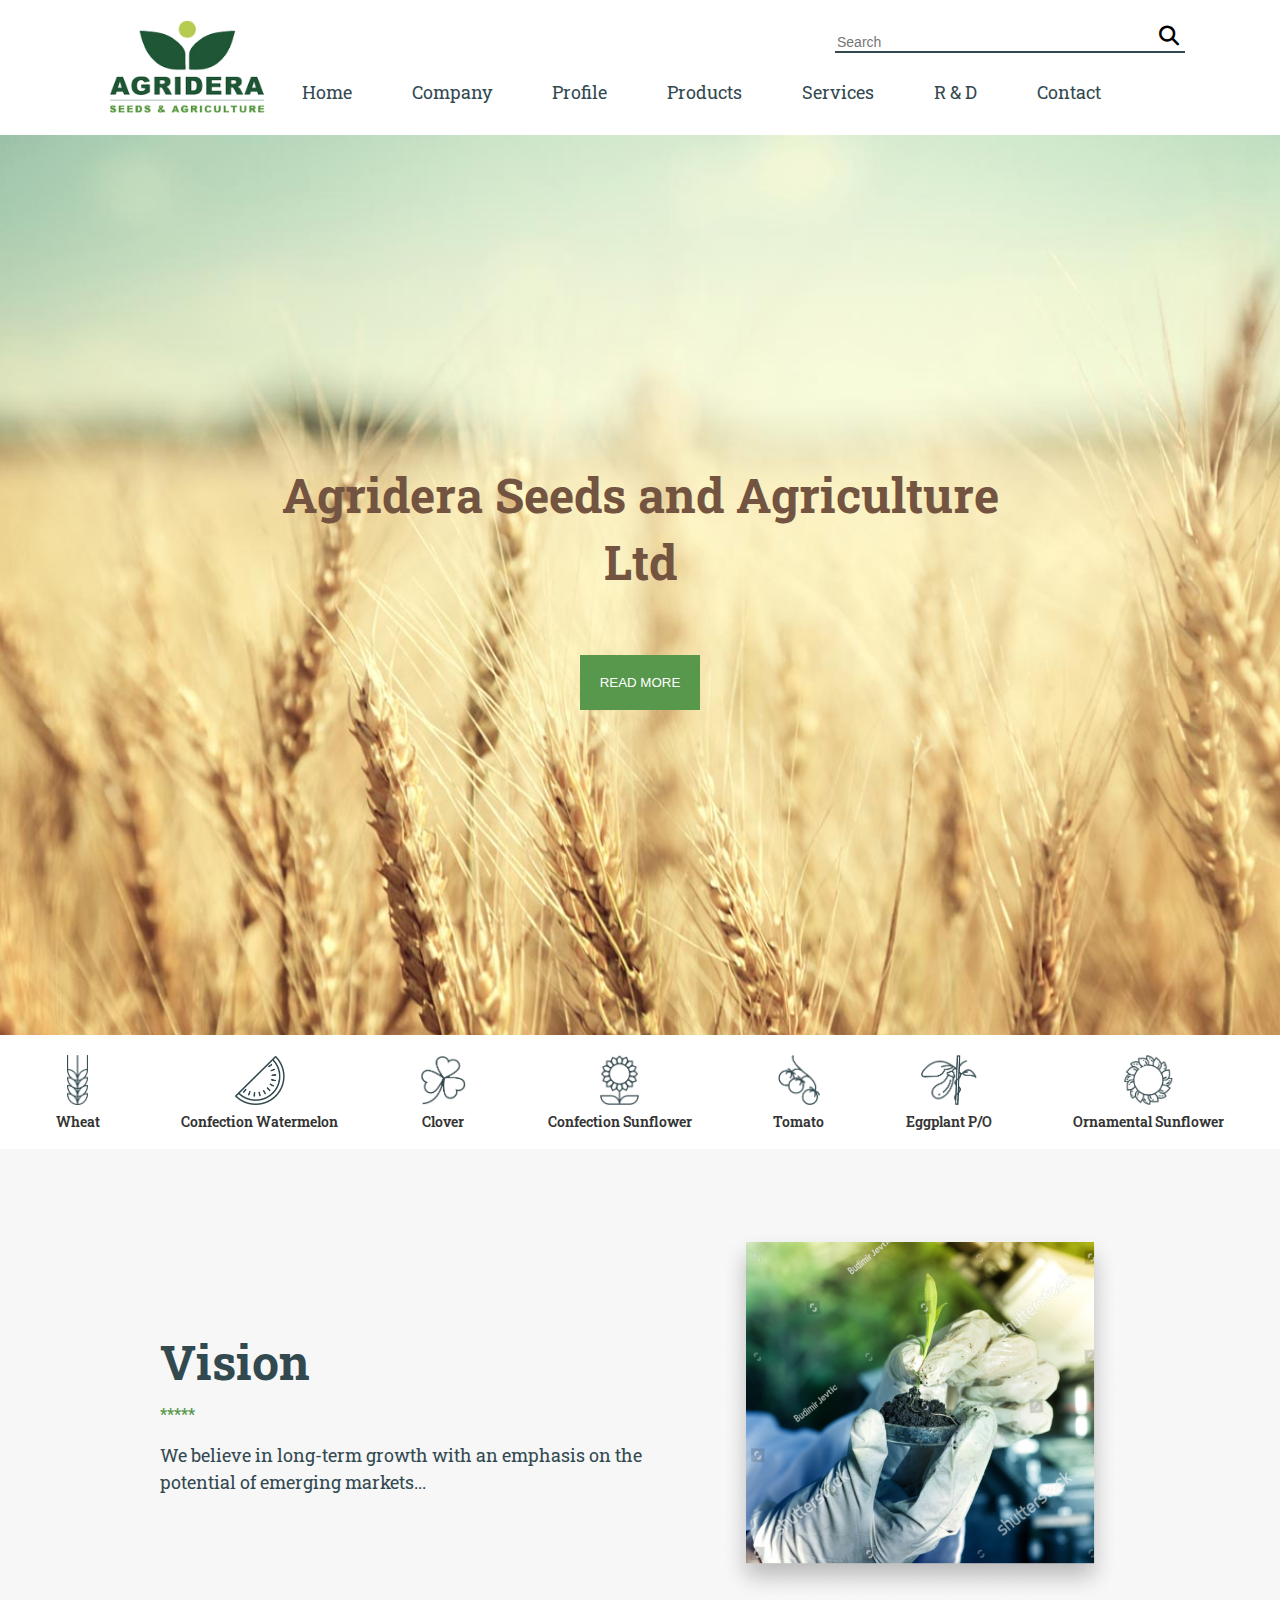
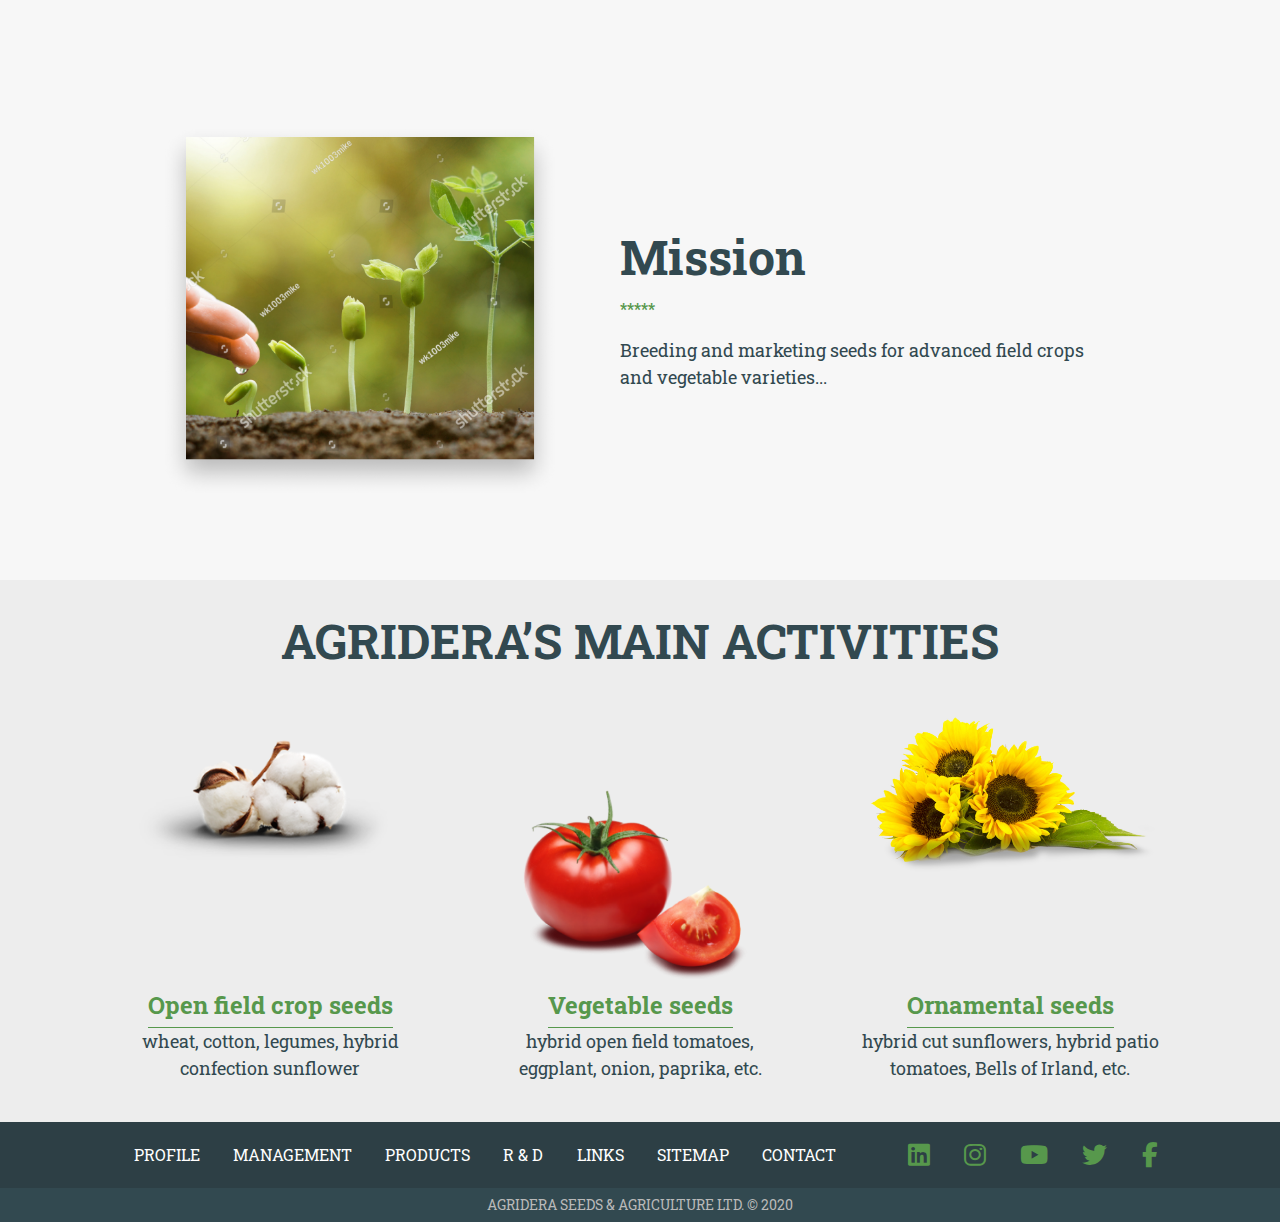
<file: index.html>
<!DOCTYPE html>
<html lang="en">
  <head>
    <meta charset="UTF-8" />
    <meta name="viewport" content="width=device-width, initial-scale=1.0" />
    <title>Homepage</title>
    <link rel="preconnect" href="https://fonts.googleapis.com" />
    <link rel="preconnect" href="https://fonts.gstatic.com" crossorigin />
    <link
      href="https://fonts.googleapis.com/css2?family=Roboto+Slab:wght@100..900&display=swap"
      rel="stylesheet"
    />
    <link
      href="https://cdnjs.cloudflare.com/ajax/libs/font-awesome/6.4.2/css/all.min.css"
      rel="stylesheet"
    />
    <link rel="stylesheet" href="css/reset.css" />
    <link rel="stylesheet" href="css/styles.css" />
    <script src="js/load-header-footer.js" defer></script>
  </head>
  <body>
    <div id="header"></div>

    <main>
      <div class="mainContainer">
        <div class="imgContainer">
          <img class="bgImg" src="images/home-bg.png" alt="home-bg" />
        </div>
        <div class="mainInfo">
          <h1 class="mainTitle">Agridera Seeds and Agriculture Ltd</h1>
          <button class="btn">READ MORE</button>
        </div>
      </div>

      <div class="cropsContainer">
        <div class="item">
          <img src="images/wheat.png" alt="Wheat" class="icon" />
          <p class="name">Wheat</p>
        </div>
        <div class="item">
          <img
            src="images/watermelon.png"
            alt="Confection Watermelon"
            class="icon"
          />
          <p class="name">Confection Watermelon</p>
        </div>
        <div class="item">
          <img src="images/clover.png" alt="Clover" class="icon" />
          <p class="name">Clover</p>
        </div>
        <div class="item">
          <img
            src="images/sunflower.png"
            alt="Confection Sunflower"
            class="icon"
          />
          <p class="name">Confection Sunflower</p>
        </div>
        <div class="item">
          <img src="images/tomato.png" alt="Tomato" class="icon" />
          <p class="name">Tomato</p>
        </div>
        <div class="item">
          <img src="images/eggplant.png" alt="Eggplant P/O" class="icon" />
          <p class="name">Eggplant P/O</p>
        </div>
        <div class="item">
          <img
            src="images/ornamental-sunflower.png"
            alt="Ornamental Sunflower"
            class="icon"
          />
          <p class="name">Ornamental Sunflower</p>
        </div>
      </div>

      <div class="sectionWrapper">
        <div class="sectionsContainer">
          <div class="section">
            <div class="sectionInfo">
              <h2 class="secTitle">Vision</h2>
              <p class="secDecoratEl">*****</p>
              <p class="secDescription">
                We believe in long-term growth with an emphasis on the potential
                of emerging markets...
              </p>
            </div>
            <div class="secImgWrapper">
              <img src="images/vision.png" alt="Vision" class="sectionImg" />
            </div>
          </div>
          <div class="section sectionReverse">
            <div class="sectionInfo">
              <h2 class="secTitle">Mission</h2>
              <p class="secDecoratEl">*****</p>
              <p class="secDescription">
                Breeding and marketing seeds for advanced field crops and
                vegetable varieties...
              </p>
            </div>
            <div class="secImgWrapper">
              <img src="images/mission.png" alt="Mission" class="sectionImg" />
            </div>
          </div>
        </div>
      </div>

      <div class="seedWrapper">
        <h2 class="seedTitleH2">AGRIDERA’S MAIN ACTIVITIES</h2>
        <div class="seedList">
          <div class="seedItem">
            <img
              src="images/active-cotton.png"
              alt="Open field crop seeds"
              class="seedImg"
            />
            <h3 class="seedTitle cotton">Open field crop seeds</h3>
            <p class="seed">
              wheat, cotton, legumes, hybrid confection sunflower
            </p>
          </div>
          <div class="seedItem">
            <img
              src="images/active-tomato.png"
              alt="Vegetable seeds"
              class="seedImg"
            />
            <h3 class="seedTitle">Vegetable seeds</h3>
            <p class="seed">
              hybrid open field tomatoes, eggplant, onion, paprika, etc.
            </p>
          </div>
          <div class="seedItem">
            <img
              src="images/active-sunflower.png"
              alt="Ornamental seeds"
              class="seedImg"
            />
            <h3 class="seedTitle">Ornamental seeds</h3>
            <p class="seed">
              hybrid cut sunflowers, hybrid patio tomatoes, Bells of Irland,
              etc.
            </p>
          </div>
        </div>
      </div>
    </main>

    <div id="footer"></div>
  </body>
</html>
</file>
<file: css/styles.css>
:root {
  --main-color: #324950;
  --brown-color: #735440;
  --green-color: #57984c;
  --red-color: #cf2333;
}

body {
  font-family: 'Roboto Slab', serif;
  color: var(--main-color);
}

/* Header */
.menuLink.activeLink {
  background-color: green;
  color: white;
  padding: 10px 20px;
  border-radius: 20px;
}

.container {
  max-width: 1130px;
  width: 100%;
  margin: 20px auto;
  display: flex;
  justify-content: space-between;
  align-items: center;
  padding: 0 20px;
  position: relative;
}

.logo {
  max-width: 225px;
  width: 100%;
}

.menuContainer {
  display: flex;
  gap: 10px;
  flex-wrap: wrap;
}

.menuLink {
  font-size: 18px;
  text-decoration: none;
  color: var(--main-color);
  margin-right: 10px;
  padding: 10px 20px;
}

.inputWrapper {
  display: flex;
  position: relative;
  max-width: 350px;
  margin-left: auto;
}

.input {
  border: none;
  border-bottom: 2px solid var(--main-color);
  margin-bottom: 20px;
  max-width: 350px;
  width: 100%;
  padding-top: 10px;
  font-size: 14px;
  position: relative;
}

.input:focus {
  outline: none;
  border-bottom: 2px solid var(--main-color);
}

.btnLup {
  border: none;
  background-color: inherit;
  cursor: pointer;
  font-size: 20px;
  position: absolute;
  right: 0;
}

.menuWrapper {
  min-width: 300px;
  width: 100%;
}

.menuToggle {
  display: none;
}

.burgerButton {
  display: none;
  flex-direction: column;
  cursor: pointer;
  gap: 5px;
  width: 30px;
}

.burgerButton span {
  background: var(--main-color);
  height: 3px;
  width: 100%;
  transition: 0.3s;
}

.menuContainer {
  display: flex;
  gap: 10px;
  z-index: 100;
}

.menuLink {
  font-size: 18px;
  text-decoration: none;
  color: var(--main-color);
  padding: 10px 20px;
}

@media screen and (max-width: 1024px) {
  .container {
    flex-direction: column;
    gap: 20px;
  }

  .inputWrapper {
    margin: 0 auto;
  }

  .burgerButton {
    position: absolute;
    right: 20px;
    top: 0;
    display: flex;
  }

  .menuContainer {
    display: none;
    flex-direction: column;
    position: absolute;
    right: 0;
    top: 50px;
    background: white;
    width: 300px;
    box-shadow: 0px 4px 6px rgba(0, 0, 0, 0.1);
    padding: 10px;
  }

  .menuToggle:checked + .burgerButton + .menuContainer {
    display: flex;
  }
}

/* Footer */

.footerWrapper {
  display: flex;
  justify-content: center;
  align-items: center;
  flex-wrap: wrap;
  gap: 20px;
  padding: 20px;
  background-color: #2d3f45;
}

.footerLinks {
  display: flex;
  justify-content: space-around;
  max-width: 725px;
  width: 100%;
  gap: 10px;
  flex-wrap: wrap;
}

.link {
  text-decoration: none;
  color: white;
}

.socialNetworkWrapper {
  display: flex;
  justify-content: space-between;
  max-width: 250px;
  width: 100%;
  gap: 10px;
  margin-left: 40px;
}

.socialLink {
  color: #57984c;
  font-size: 25px;
}

.secondFooter {
  padding: 10px;
  font-size: 14px;
  text-align: center;
  color: #b9b9b9;
  background-color: #324950;
}

@media screen and (max-width: 650px) {
  .footerWrapper {
    flex-direction: column;
  }

  .footerLinks {
    margin-bottom: 20px;
    max-width: 120px;
  }

  .socialNetworkWrapper {
    margin-left: 0;
  }
}

/* Home */
.mainContainer {
  position: relative;
  height: 100vh;
  display: flex;
  justify-content: center;
  align-items: center;
}

.imgContainer {
  position: absolute;
  top: 0;
  left: 0;
  width: 100%;
  height: 100%;
  overflow: hidden;
  display: flex;
  justify-content: center;
  align-items: center;
}

.bgImg {
  width: 100%;
  height: 100%;
  object-fit: cover;
}

.mainInfo {
  padding: 10px;
  position: relative;
  display: flex;
  flex-direction: column;
  align-items: center;
  justify-content: center;
  text-align: center;
  max-width: 805px;
  width: 100%;
}

.mainTitle {
  color: var(--brown-color);
  font-size: 48px;
  font-weight: 700;
  line-height: 1.4;
}

.btn {
  margin-top: 60px;
  padding: 20px;
  border: none;
  color: white;
  background-color: var(--green-color);
  cursor: pointer;
  transition: 0.2s linear;
}

.btn:hover {
  background-color: #64bb55;
}

/* Crops Section */
.cropsContainer {
  display: flex;
  justify-content: space-around;
  align-items: center;
  flex-wrap: wrap;
  gap: 10px;
  padding: 20px;
}

.item {
  display: flex;
  flex-direction: column;
  align-items: center;
  text-align: center;
}

.icon {
  height: 50px;
}

.name {
  margin-top: 10px;
  font-size: 14px;
  font-weight: 600;
  color: #333;
}

.sectionWrapper {
  background-color: #f7f7f7;
  overflow: hidden;
}

.sectionsContainer {
  max-width: 1000px;
  margin: 0 auto;
  display: flex;
  flex-direction: column;
  gap: 40px;
  padding: 40px 20px;
}

.section {
  display: flex;
  align-items: center;
  justify-content: space-between;
  gap: 20px;
  padding: 40px 0;
  position: relative;
}

.sectionReverse {
  flex-direction: row-reverse;
}

.sectionInfo {
  max-width: 500px;
}

.secTitle,
.seedTitleH2 {
  font-size: 48px;
  font-weight: 700;
  color: var(--main-color);
}

.secDecoratEl {
  margin: 20px 0;
  color: var(--green-color);
  font-weight: 700;
}

.secDescription {
  font-size: 18px;
  line-height: 1.5;
  color: var(--main-color);
}

.secImgWrapper {
  max-width: 400px;
}

.sectionImg {
  width: 100%;
  border-radius: 10px;
}

.seedWrapper {
  background-color: #ededed;
  padding: 30px;
}

.seedTitleH2 {
  text-align: center;
  line-height: 1.3;
}

.seedList {
  display: flex;
  flex-wrap: wrap;
  justify-content: center;
  gap: 50px;
}

.seedItem {
  max-width: 300px;
  min-width: 200px;
  display: flex;
  flex-direction: column;
  align-items: center;
  margin: 10px;
  text-align: center;
}

.seedImg {
  width: 100%;
  margin-bottom: auto;
}

.seedTitle {
  margin-top: 10px;
  border-bottom: 1px solid var(--green-color);
  padding-bottom: 10px;
  text-align: center;
  font-size: 24px;
  font-weight: 700;
  color: var(--green-color);
}

.seed {
  font-size: 18px;
  line-height: 1.5;
}

@media screen and (max-width: 768px) {
  .section {
    flex-direction: column;
    text-align: center;
  }
}

/* Products */

.main {
  background-color: #fcf0f0;
}

.productsContainer {
  max-height: 60vh;
}

.secTitleProduct {
  margin: 50px 0;
}

.dicorateEl {
  color: var(--green-color);
  margin-bottom: 50px;
}

.productsWrapper {
  max-width: 1150px;
  width: 100%;
  margin: 0 auto;
  padding: 20px;
}

.paragraf,
.paragrafLeftBorder {
  margin-bottom: 20px;
  line-height: 1.4;
}

.boldText {
  font-weight: 700;
}

.paragrafLeftBorder {
  border-left: 4px solid #eb5757;
  padding: 5px;
  padding-left: 30px;
}

.tomatInfoContainer {
  display: flex;
  flex-wrap: wrap;
  justify-content: space-between;
  gap: 20px;
  background-color: white;
  margin-top: 40px;
}

.tomatInfoItem {
  max-width: 350px;
  padding: 20px;
}

.tomatInfoTitle {
  font-weight: 700;
  font-size: 22px;
  line-height: 1.4;
  border-bottom: 1px solid var(--main-color);
  padding-bottom: 10px;
}

.tomatInfo {
  padding-top: 10px;
  line-height: 1.3;
}

.boldParagraf {
  margin: 20px 0;
  font-size: 18px;
  font-weight: 700;
}

.cardsWrapper {
  display: flex;
  flex-wrap: wrap;
  gap: 20px;
}

.card {
  max-width: 350px;
  width: 100%;
  transition: transform 0.3s ease-in-out;
}

.card:hover {
  transform: scale(1.02);
}

.cardImg {
  width: 100%;
  object-fit: contain;
  overflow: hidden;
}

.cardLink,
.cardImgLink {
  text-decoration: none;
}

.cardInfo {
  background-color: white;
  padding: 10px;
}

.cardLink {
  color: var(--green-color);
  font-size: 20px;
  font-weight: 700;
  text-align: center;
}

.cardParagraf {
  text-align: center;
  margin-top: 10px;
  color: var(--green-color);
}

@media screen and (max-width: 1200px) {
  .cardsWrapper,
  .tomatInfoContainer {
    justify-content: center;
  }
}

/* Company profile */
.cpMain {
  background-color: #f7f7f7;
}

.cardContainer {
  display: grid;
  grid-template-columns: repeat(auto-fit, minmax(250px, 1fr));
  grid-auto-rows: 10px;
  gap: 15px;
  max-width: 1200px;
  width: 100%;
  margin: 0 auto;
  grid-auto-flow: dense;
  padding: 40px 15px;
}

.cpCard {
  display: flex;
  flex-direction: column;
  background-color: #ffffff;
  box-shadow: 0px 2px 10px rgba(0, 0, 0, 0.1);
  overflow: hidden;
}

.cpCard:nth-child(1) {
  grid-row: span 23;
}
.cpCard:nth-child(2) {
  grid-row: span 19;
}
.cpCard:nth-child(3) {
  grid-row: span 17;
}
.cpCard:nth-child(4) {
  grid-row: span 11;
}
.cpCard:nth-child(5) {
  grid-row: span 11;
}
.cpCard:nth-child(6) {
  grid-row: span 11;
}
.cpCard:nth-child(7) {
  grid-row: span 11;
}

.cpImg {
  width: 100%;
  min-height: 180px;
  max-height: 180px;
  object-position: top;
  object-fit: cover;
}

.cpInfo {
  padding: 15px;
  line-height: 1.4;
  text-align: center;
}

.cpTitle {
  font-size: 18px;
  font-weight: bold;
}

.cpSubtitle {
  margin-top: 8px;
  padding: 25px;
  display: flex;
  flex-direction: column;
  gap: 5px;
  font-size: 16px;
}

@media (max-width: 1024px) {
  .cardContainer {
    grid-template-columns: repeat(auto-fit, minmax(220px, 1fr));
  }
  .cpCard:nth-child(n) {
    grid-row: span 10;
  }
}

@media (max-width: 768px) {
  .cardContainer {
    grid-template-columns: repeat(auto-fit, minmax(180px, 1fr));
    gap: 10px;
  }
  .cpInfo {
    padding: 12px;
  }
  .cpTitle {
    font-size: 16px;
  }
  .cpSubtitle {
    font-size: 12px;
  }
}

/* Tomato one */
.toMain {
  background-color: #f7f7f7;
  position: relative;
  background-image: url('../../assets/images/to-bg.png');
  background-size: cover;
  background-position: center;
  background-repeat: no-repeat;
}

.toWrapper {
  max-width: 1000px;
  padding: 20px;
  margin: 0 auto;
  z-index: 10;
}

.toLinkBack {
  display: inline-flex;
  align-items: center;
  text-decoration: none;
  color: var(--green-color);
  margin-bottom: 20px;
  transition: color 0.3s ease;
}

.toLinkBack i {
  margin-right: 8px;
  transition: transform 0.3s ease;
}

.toLinkBack:hover {
  color: #b71c1c;
}

.toLinkBack:hover i {
  transform: translateX(-5px);
}

.toCardInfo {
  display: flex;
  flex-wrap: wrap;
  justify-content: space-between;
  gap: 10px;
}

@media screen and (max-width: 1000px) {
  .toCardInfo {
    justify-content: center;
  }
}

.toSubtitle {
  margin-top: 10px;
  font-size: 30px;
  font-weight: 700;
  line-height: 1.3;
  color: var(--green-color);
}

.toDicorateEl {
  margin-top: 50px;
}

.toIconContainer {
  display: flex;
  align-items: center;
  gap: 10px;
  max-width: 400px;
  line-height: 1.4;
}

.toIcon {
  width: 80px;
  height: 80px;
}

.toIconDescrip {
  font-size: 24px;
  font-weight: 700;
  color: var(--red-color);
}

.toTomatoImg {
  max-width: 340px;
  min-height: 300px;
  object-fit: contain;
}

.characteristics {
  position: relative;
  margin-top: 50px;
  display: flex;
  flex-wrap: wrap;
  max-width: 100%;
  padding: 10px;
}

.toTitle {
  color: var(--green-color);
  text-transform: uppercase;
  padding-bottom: 10px;
  border-bottom: 1px solid var(--green-color);
  max-width: 150px;
  font-size: 18px;
  font-weight: 700;
}

.toResistance {
  margin-top: 15px;
  font-weight: 700;
  margin-bottom: 8px;
}

.toDesc {
  line-height: 1.4;
}

.toGreenTitle {
  color: var(--green-color);
  border-bottom: 1px solid var(--green-color);
  max-width: 150px;
  padding-bottom: 20px;
  margin-top: 15px;
  font-weight: 700;
}

.toSecondColumn {
  margin-left: 200px;
}

.toUl {
  list-style-type: disc;
  padding-left: 15px;
  margin: 10px 0;
}

.toLi {
  margin: 20px 0;
}

.cycle {
  width: 150px;
}

.toPdf i {
  margin-right: 10px;
}

.toPdf {
  position: absolute;
  right: 10px;
  top: -30px;
  padding: 15px;
  border-radius: 40px;
  font-size: 18px;
  font-weight: 700;
  border: 2px solid var(--green-color);
  color: var(--green-color);
  text-decoration: none;
  transition: 0.3s 0.1s linear;
}

.toPdf:hover {
  background-color: var(--green-color);
  color: white;
}

@media screen and (max-width: 800px) {
  .toSecondColumn {
    margin-left: 50px;
    margin-top: 10px;
  }
}

@media screen and (max-width: 650px) {
  .characteristics {
    flex-direction: column;
    align-items: flex-start;
    align-content: center;
    padding: 10px;
  }

  .toSecondColumn {
    margin-left: 0;
  }

  .toTitle,
  .toGreenTitle {
    max-width: 100%;
    font-size: 16px;
  }

  .cycle {
    width: 150px;
  }

  .toUl {
    padding-left: 10px;
    margin: 5px 0;
  }

  .toLi {
    margin: 5px 0;
  }
}

/* Contact us */
.cuMain {
  background-color: #f7f7f7;
}

.cuForm {
  display: flex;
  justify-content: space-between;
  flex-wrap: wrap;
  flex-shrink: 1;
}

.cuFormColumnFirst,
.cuFormColumnSecond {
  padding: 10px;
  min-width: 300px;
  width: 100%;
  flex-grow: 1;
  flex-shrink: 1;
}

.cuFormColumnFirst {
  max-width: 350px;
}

.cuFormColumnSecond {
  max-width: 650px;
}

.cuFormLabel {
  display: flex;
  flex-direction: column;
  position: relative;
  padding: 8px 0;
  color: var(--main-color);
}

.cuLabelContent {
  padding: 10px 0;
}

.cuFormInput,
.cuFormTextarea,
.cuFormSelect {
  border: 2px solid #dadada;
  border-radius: 10px;
  width: 100%;
  padding: 19px;
  box-sizing: border-box;
}

.cuFormInput,
.cuFormTextarea {
  min-width: 300px;
}

.cuFormTextarea {
  min-height: 390px;
  font-size: 16px;
  resize: none;
}

.cuFormSelect {
  padding-right: 40px;
  appearance: none;
}

.selectBtn {
  position: absolute;
  top: 65%;
  right: 10px;
  transform: translateY(-50%);
  width: 18px;
  height: 18px;
  pointer-events: none;
}

.cuCodeWrapper {
  display: flex;
  justify-content: flex-start;
  align-items: center;
  gap: 20px;
  flex-wrap: nowrap;
}

.cuCode {
  max-width: 100px;
  max-height: 27px;
  flex-shrink: 1;
  width: auto;
}

.cuFormBtn {
  max-width: 255px;
  width: 100%;
  padding: 19px;
  font-family: 'Roboto Slab', serif;
  background-color: var(--green-color);
  color: white;
  border-radius: 50px;
  border: none;
  cursor: pointer;
  flex-shrink: 1;
  min-width: 0;
}

.cuContactInfo {
  display: flex;
  flex-direction: column;
  align-items: center;
  gap: 10px;
  padding: 40px 20px;
}

.cuContactParagraf {
  margin-top: 20px;
}

.cuTel {
  text-decoration: none;
  color: var(--green-color);
}

@media (max-width: 1054px) {
  .cuFormColumnSecond,
  .cuFormColumnFirst {
    max-width: 45%;
  }

  .cuCodeWrapper {
    flex-direction: column;
    gap: 10px;
  }

  .cuFormInput,
  .cuFormBtn {
    width: 100%;
    max-width: 100%;
  }
}

@media (max-width: 768px) {
  .cuFormColumnFirst,
  .cuFormColumnSecond {
    max-width: 100%;
  }

  .cuFormLabel {
    padding: 10px 0;
  }
}
</file>
